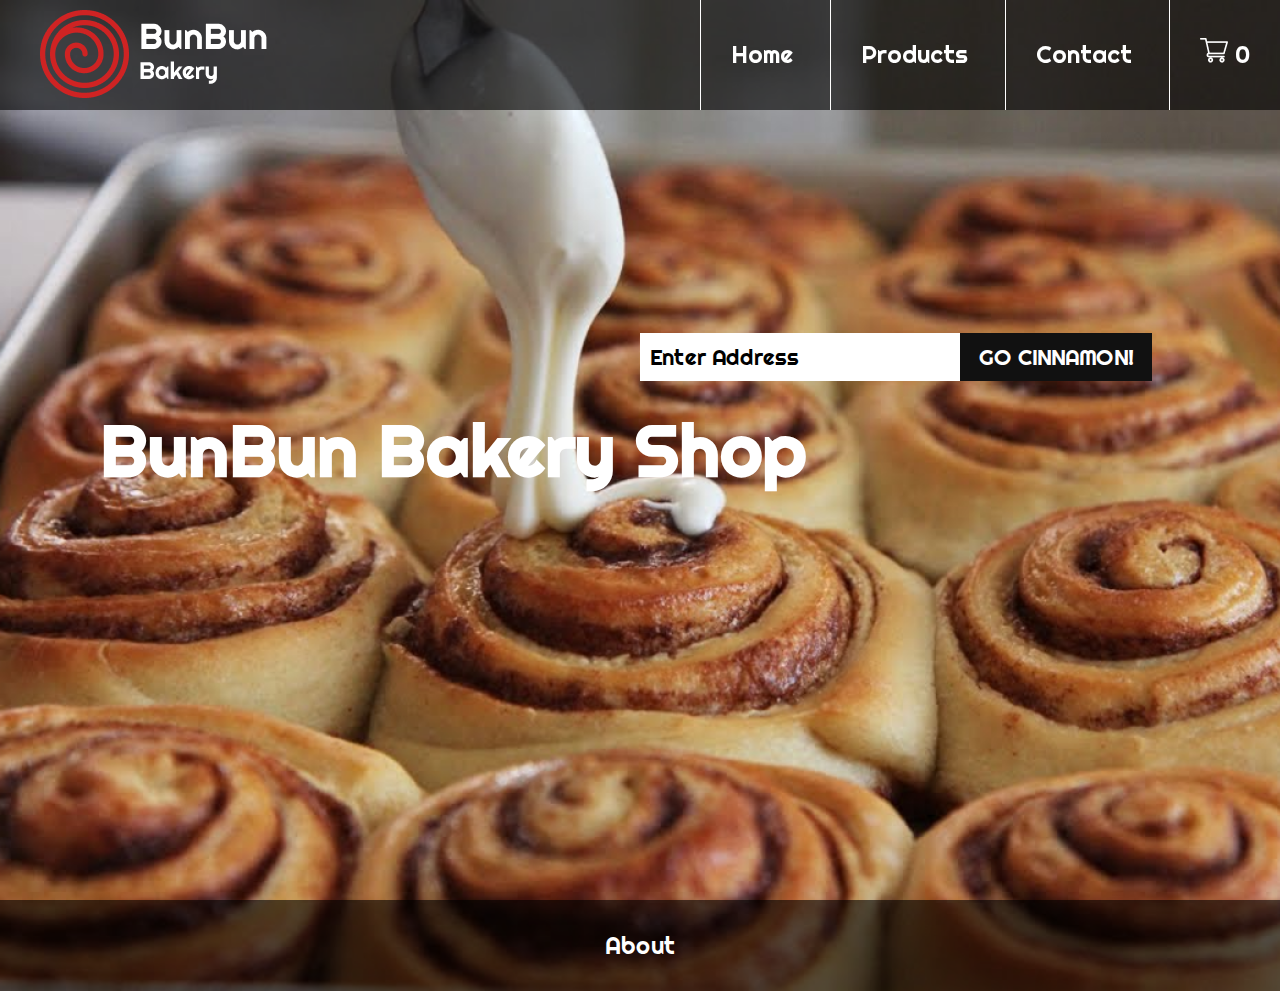
<file: index.html>
<!DOCTYPE html>
<html lang="en">

	<head>
		<meta charset="UTF-8" />
	    <meta name="viewport" content="width=device-width, initial-scale=1.0" />
		<title>BunBunBakeryShop</title>

		<link rel="stylesheet" type="text/css" href="hw5styles.css" />
		<link rel="preconnect" href="https://fonts.gstatic.com">
		<link href="https://fonts.googleapis.com/css2?family=Righteous&display=swap" rel="stylesheet">
		
		<script src="script.js" type="text/javascript" defer></script>


		
	</head>

	<body>

		<div id="main">	
			<div class="home-content">


			
				<!--Nav Bar-->
				
				<div class="navbar">
					<nav>
						<img src="iconnew.png"  alt= "Icon" class="logo"/>
						<ul>
						  <li><a>Home</a></li>
						 <li><a href="hw6a.html">Products</a></li>
						  <li><a >Contact</a></li>
						  <li><a href="hw6a.html"> <img src="cart1.png"  alt= "cart" id="cart-icon"></i> 0</a></li>

						  
						</ul>
					</nav>
				</div>
				

				<!--main page-->
				<div class="mid">
					<div class="text">
						<h1> BunBun Bakery Shop </h1>	
					</div>
					<form class="typead" action="hw6a.html" >
							<label for="address"></label><br>
							<input type="text" id="address" name="address" value="Enter Address"><br>
							<button type="submit" value="Go Cinnamon!">Go Cinnamon!</button>  
					</form> 
				</div>
				
				
				

				<div class="footer">
			 		<p>About</p>
				</div>
			</div>
		</div>	





	</body>
</html>
</file>
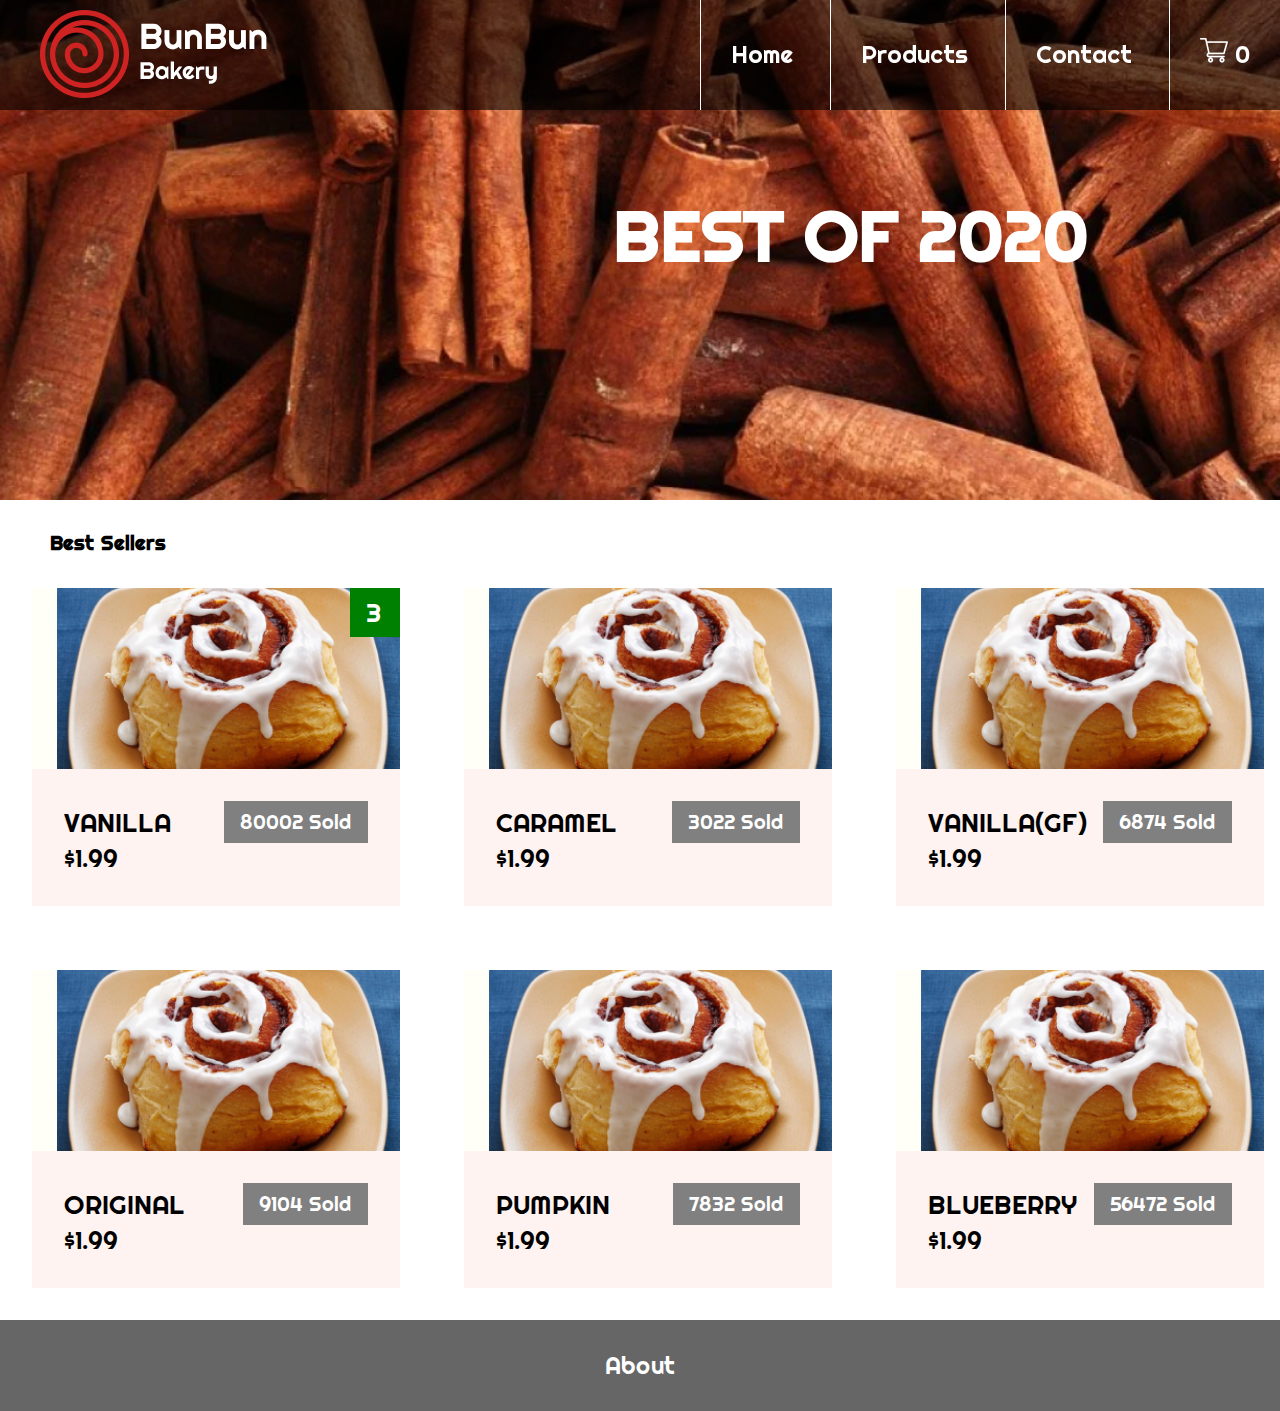
<file: hw5product.html>
<!DOCTYPE html>
<html lang="en">

<head>
		<meta charset="UTF-8" />
	    <meta name="viewport" content="width=device-width, initial-scale=1.0" />
		<title>BunBunBakeryShop</title>

		<link rel="stylesheet" type="text/css" href="hw5styles.css" />
		<link rel="preconnect" href="https://fonts.gstatic.com">
		<link href="https://fonts.googleapis.com/css2?family=Righteous&display=swap" rel="stylesheet">
		
		

		<script src="script.js"    type="text/javascript" defer ></script>

		
	</head>

<body>

	<div class="producttop">
		<!--Nav Bar-->

		<div class="navbar">
			<nav>
				<img src="iconnew.png" alt="Icon" class="logo" />
				<ul>
					<li><a href="index.html">Home</a></li>
					<li><a href="hw5product.html">Products</a></li>
					<li><a>Contact</a></li>
					<li><a href="hw6a.html"> <img src="cart1.png" alt="cart" id="cart-icon"></i> 0</a></li>


				</ul>
			</nav>
		</div>
	</div>
	<div class="promotion">
		<h1> Best of 2020 </h1>
	</div>
	<div class="productpage">
		<h1> Best Sellers</h1>
		<div class="product-items">

			<!--start of a product-->
			<div class="product">
				<div class="product-content">
					<div class="product-img">
						<a href="hw5spec.html"><img src="cinnamon1.png" alt="cinnamon picture"></a>

					</div>

				</div>
				<div class="product-info">
					<div class="product-text">
						<h2 class="flavor">Vanilla</h2>

						<div class="num-sold">
							<p> 80002 Sold </p>
						</div>
					</div>

					<p class="price"> $1.99</p>
				</div>

				<div class="number">
					<h2 class="flavor">3</h2>
				</div>

			</div>
			<!--end of a product-->


			<!--start of a product-->
			<div class="product">
				<div class="product-content">
					<div class="product-img">
						<a href="hw5spec.html"><img src="cinnamon1.png" alt="cinnamon picture"></a>

					</div>

				</div>
				<div class="product-info">
					<div class="product-text">
						<h2 class="flavor">Caramel</h2>

						<div class="num-sold">
							<p> 3022 Sold </p>
						</div>
					</div>

					<p class="price"> $1.99</p>
				</div>



			</div>
			<!--end of a product-->

			<!--start of a product-->
			<div class="product">
				<div class="product-content">
					<div class="product-img">
						<a href="hw5spec.html"><img src="cinnamon1.png" alt="cinnamon picture"></a>

					</div>

				</div>
				<div class="product-info">
					<div class="product-text">
						<h2 class="flavor">Vanilla(GF)</h2>

						<div class="num-sold">
							<p> 6874 Sold </p>
						</div>
					</div>

					<p class="price"> $1.99</p>
				</div>



			</div>
			<!--end of a product-->

			<!--start of a product-->
			<div class="product">
				<div class="product-content">
					<div class="product-img">
						<a href="hw5spec.html"><img src="cinnamon1.png" alt="cinnamon picture"></a>

					</div>

				</div>
				<div class="product-info">
					<div class="product-text">
						<h2 class="flavor">Walnut</h2>

						<div class="num-sold">
							<p> 995 Sold </p>
						</div>
					</div>

					<p class="price"> $1.99</p>
				</div>



			</div>
			<!--end of a product-->

			<!--start of a product-->
			<div class="product">
				<div class="product-content">
					<div class="product-img">
						<a href="hw5spec.html"><img src="cinnamon1.png" alt="cinnamon picture"></a>

					</div>

				</div>
				<div class="product-info">
					<div class="product-text">
						<h2 class="flavor">Original</h2>

						<div class="num-sold">
							<p> 9104 Sold </p>
						</div>
					</div>

					<p class="price"> $1.99</p>
				</div>



			</div>
			<!--end of a product-->

			<!--start of a product-->
			<div class="product">
				<div class="product-content">
					<div class="product-img">
						<a href="hw5spec.html"><img src="cinnamon1.png" alt="cinnamon picture"></a>

					</div>

				</div>
				<div class="product-info">
					<div class="product-text">
						<h2 class="flavor">Pumpkin</h2>

						<div class="num-sold">
							<p> 7832 Sold </p>
						</div>
					</div>

					<p class="price"> $1.99</p>
				</div>



			</div>
			<!--end of a product-->

			<!--start of a product-->
			<div class="product">
				<div class="product-content">
					<div class="product-img">
						<a href="hw5spec.html"><img src="cinnamon1.png" alt="cinnamon picture"></a>

					</div>

				</div>
				<div class="product-info">
					<div class="product-text">
						<h2 class="flavor">Blueberry</h2>

						<div class="num-sold">
							<p> 56472 Sold </p>
						</div>
					</div>

					<p class="price"> $1.99</p>
				</div>



			</div>
			<!--end of a product-->

			<!--start of a product-->
			<div class="product">
				<div class="product-content">
					<div class="product-img">
						<a href="hw5spec.html"><img src="cinnamon1.png" alt="cinnamon picture"></a>

					</div>

				</div>
				<div class="product-info">
					<div class="product-text">
						<h2 class="flavor">Rainbow</h2>

						<div class="num-sold">
							<p> 5696 Sold </p>
						</div>
					</div>

					<p class="price"> $1.99</p>
				</div>



			</div>
			<!--end of a product-->

		</div>
		<div class="footer">
			<p>About</p>
		</div>
	</div>





</body>

</html>
</file>
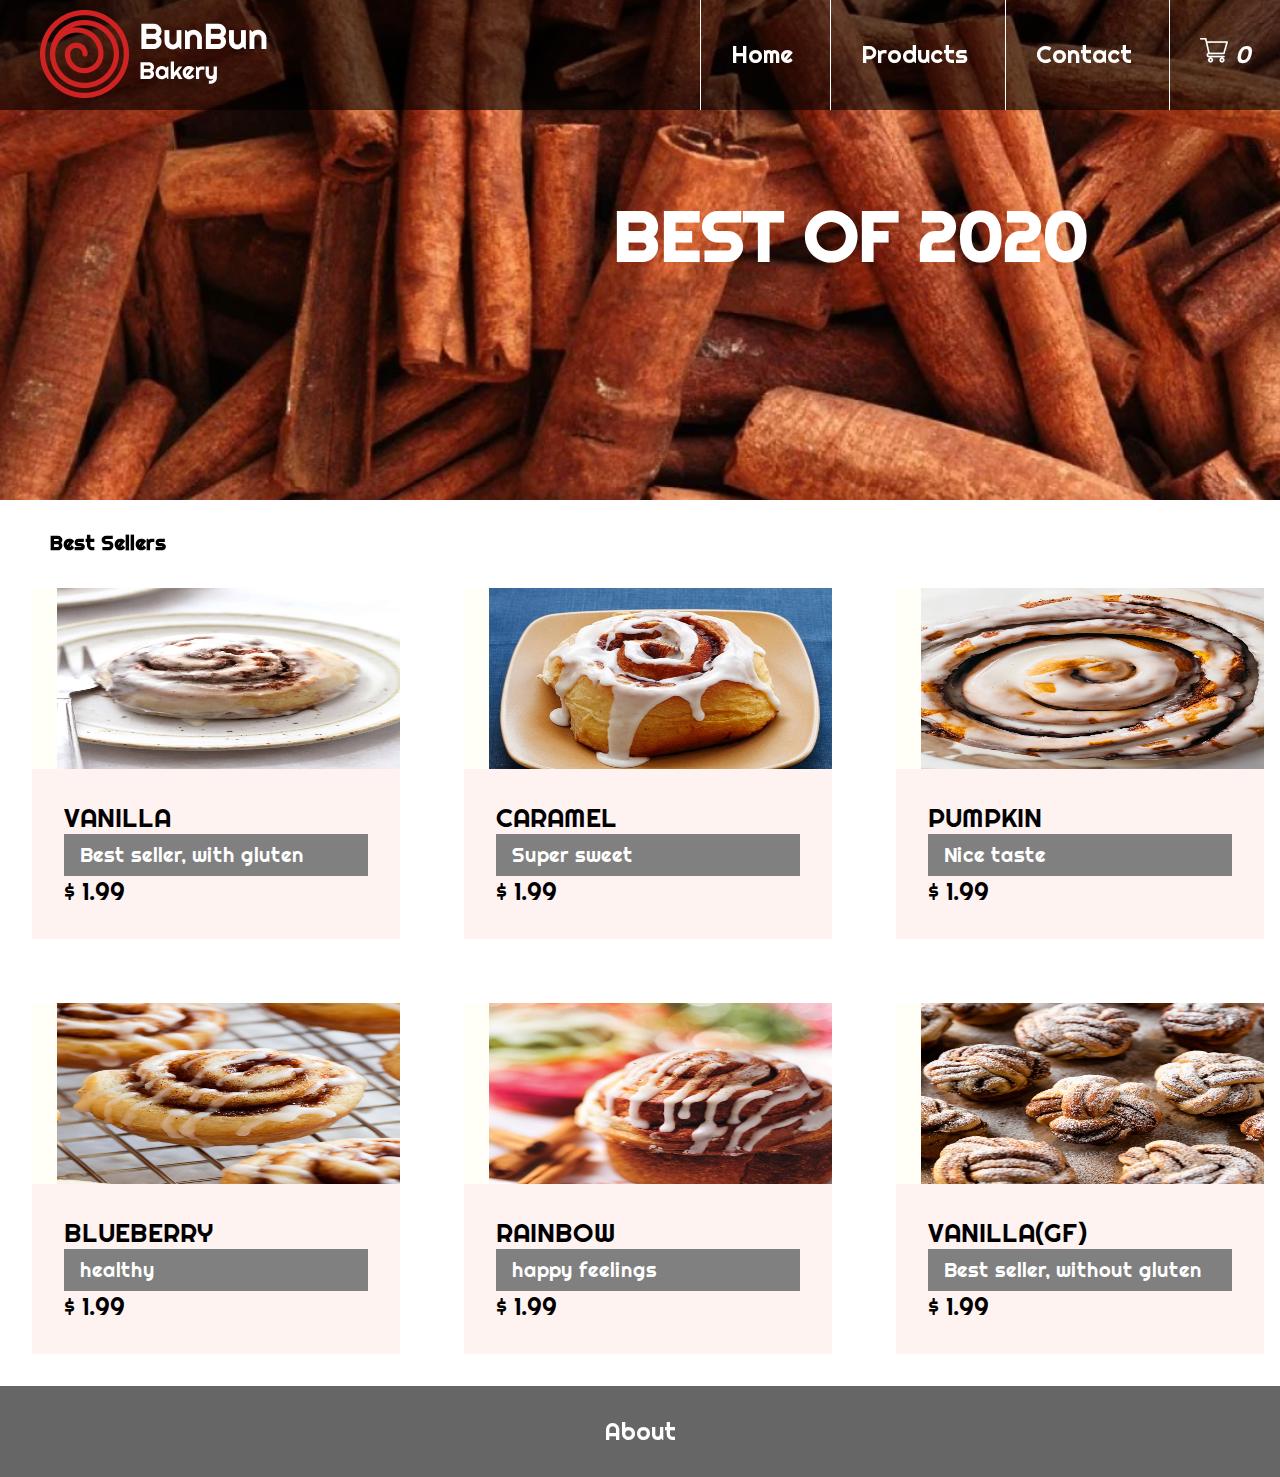
<file: hw6a.html>
<!DOCTYPE html>
<html lang="en">

<head>
		<meta charset="UTF-8" />
	    <meta name="viewport" content="width=device-width, initial-scale=1.0" />
		<title>BunBunBakeryShop</title>
		<link rel="stylesheet" href="./css/index.css">
		<link rel="stylesheet" type="text/css" href="hw5styles.css" />
		<link rel="preconnect" href="https://fonts.gstatic.com">
		<link href="https://fonts.googleapis.com/css2?family=Righteous&display=swap" rel="stylesheet">
		
	</head>

<body>
	<!-- shopping cart -->
	<div class="shopshadow">
		<div class="shopbox">
			<h1>CART<a href="javascript:;" class="closeshopcard">x</a></h1>
			<div class="cardline">
				<ul class="fn-clear">
					<li class="fn-clear listline">
						<div class="name fl"></div>
						<div class="sum fl">
							<a href="javascript:;">-</a>
							<span class="number"></span>
							<a href="javascript:;">+</a>
						</div>
						<div class="price fl"></div>
						<a href="javascript:;" class="delete fl"><img src="./delete.svg" alt=""></a>
					</li>
				</ul>
			</div>
			<p class="amountdata">Total: <span class="summoney">$</span></p>
			<a href="javascript:;" class="clickbtn">Checkout</a>
		</div>
	</div>
	<div class="pop">
		<div class="spec">
			<div class="spec-content">
				<a class="spec-close closebtn" href="javascript:;">X</a>
				<div class="spec-img">
					<img src="spec1.png" alt="vanilla flavor">
				</div>
				<div class="spec-text">
					<h1>Cart</h1>
					<div class="price">
						<h1>$1.99 </h1>
					</div>

					<div class="num-sold">
						<p> 5696 Sold </p>
					</div>
					<p>Best Seller of the Year</p>
					<p>Gluten, Sugar, Vanilla</p>
					<h2>Choose Glazing (required)</h2>
					<div class="glazing">
						<button type="button">None</button>
						<button type="button">Milk</button>
						<button type="button">Vanilla</button>
						<button type="button">Choc Milk</button>
					</div>
					<div class="f1 form">
						<label for="quantity">Quantity</label><br>
						<input type="number" id="quantity" name="quantity" min="1" max="12"><br>
						<button type="button" class="cardbtn">Add to Cart</button>
					</div>

				</div>
			</div>
		</div>
	</div>



	<div class="producttop">
		<!--Nav Bar-->

		<div class="navbar">
			<nav>
				<img src="iconnew.png" alt="Icon" class="logo" />
				<ul>
					<li><a href="index.html">Home</a></li>
					<li><a href="hw6a.html">Products</a></li>
					<li><a>Contact</a></li>
					<li><a href="javascript:;" class='showcard'> <img src="cart1.png" alt="cart" id="cart-icon"></i>
							<em class='cardsum'>0</em></a></li>


				</ul>
			</nav>
		</div>
	</div>

	<div class="promotion">
		<h1> Best of 2020 </h1>
	</div>
	<div class="productpage">
		<h1> Best Sellers</h1>
		<div class="product-items">

			<!--start of a product-->
			<!-- <div class="product">
				<div class="product-content">
					<div class="product-img">
						<a href="hw5spec.html"><img src="cinnamon1.png" alt="cinnamon picture"></a>

					</div>

				</div>
				<div class="product-info">
					<div class="product-info-top">
						<h2 class="flavor">Vanilla</h2>

						<div class="num-sold">
							<p> 80002 Sold </p>
						</div>
					</div>

					<p class="price"> $1.99</p>
				</div>

				<div class="number">
					<h2 class="flavor">3</h2>
				</div>

			</div> -->


		</div>
		<div class="footer">
			<p>About</p>
		</div>
	</div>

	<script src="./script.js"></script>
</body>

</html>
</file>
<file: hw5styles.css>
@import url('https://fonts.googleapis.com/css2?family=Poppins:ital,wght@0,200;0,300;0,400;0,500;0,600;0,700;0,800;1,200&display=swap');
body {
  font-size: 24px;
  font-family: 	Copperplate, Fantasy;
  
  margin: 0;
}



* {
	margin: 0;
	padding: 0;
	box-sizing: border-box;
	font-family: Righteous, Poppins, sans-serif;
}

.home-content{
  background-color: white;
  background-image: url("home.png");
  background-size: cover;
}


/*making navbar*/
.logo{
	position: absolute;
	padding-left: 40px;
	padding-top: 10px;
	cursor: pointer;
}
/*
.cartIcon{
	position: absolute;
	padding-left: 97%;
	padding-top: 45px;
	cursor: pointer;
	height: 10px;
	width:100%;
}
*/
nav {
  width: 100%;
  height: 110px;
  background-color: #0009;
  opacity: 1;
  line-height: 80px;
  z-index: 1000;
  position: fixed;

}


nav ul {
  list-style-type: none;
  margin: 0;
  padding-right: 0;
  float: right;
  display: inline-block;
 
}

nav ul li {
  list-style-type: none;
  display: inline-block;
  border-left: 1px solid white;

}

nav li a {
  display: block;
  color: white;
  text-align: center;
  padding-top:  15px;
  padding-bottom: 15px;
  padding-left:  30px;
  padding-right: 30px;
  text-decoration: none;
  transition: 500ms all;
}

/* Change the link color to #111 (black) on hover */
li a:hover {
  background-color: #111;
  transition: width .3s;
}

.active {
  background-color: #4CAF50;
}


/*footer*/

.footer {
  background-color: #0009;
  text-align: center;
  padding: 30px;
  color: white;
}

.mid {
  width: 100%;
  height: 100vh;
  background-color: #0000;
}

.text {
  position: absolute;
  color: white;
  size: 200%;
  width: 100%;
  min-height: 100vh;
  padding:100px;
  display: flex;
  justify-content: space-between;
  align-items: center;
  
}

.text h1{
  font-size: 3em;
}


.typead {
  position: relative;
  align-items: center;
  padding-left: 50%;
  padding-top: 26%;
  display: flex;

}

form.typead input[type=text] {
  padding: 10px;
  font-size: 22px;
  border: 2px red;
  float: left;
  width: 50%;
  background: white;

}

form.typead button {
  float: right;
  width: 30%;
  padding: 10px;
  background: #111;
  text-transform: uppercase;
  color: white; 
  font-size: 22px;
  border: 0px solid grey;
  border-left: none;
  cursor: pointer;

}
/*change color to red when hover*/
form.typead button:hover{
  background: red;
}

/*product page*/

.promotion{
	height: 510px;
	width: 100%;
	top: 0;
	position: fixed;
	background-image: url("promo.png");
	background-size: cover;
	



}

.promotion h1 {
	padding-top: 15%;
	padding-right: 15%;
	text-align: right;
	font-size: 70px;
	text-transform: uppercase;
	color: white;

}

.productpage{
	width: 100%;
	position: relative;
	top:500px;
	background-color: #fff;
	height: 100vh;

}

.productpage h1{
	padding-top: 30px;
	padding-left: 50px;
	font-size: 20px;
	margin: 0;

}

/*for each product*/ 
.flavor {
	font-weight: 200;
	font-size: 26px;
	text-transform: uppercase;

}

.product {
	margin: 2rem;
	position: relative;

}

.product-content {
	background-color: rgb(255, 255, 247);
	padding-left: 10px;
	cursor: pointer; 

}

.product-img{
    padding-left: 15px;
}
.product-img img{
	width: 343px;
	height: 181px;
	display: block;
}


.product-info{
    background: rgb(255, 243, 242);
    padding: 2rem;
}
.product-text{
    display: flex;
    justify-content: space-between;
    align-items: center;
}

.num-sold{
	background-color: grey;
	color: white;
	padding: 0.5rem 1rem;
	font-size: 20px;
}


.number {
	position: absolute;
    background: green;
    color: white;
    display: inline-block;
    padding: 0.5rem 1rem;
    position: absolute;
    top: 0;
    right: 0;
    z-index: 1;
    letter-spacing: 3px;
    cursor: pointer;
}




.product-items{
        display: grid;
        grid-template-columns: repeat(4, 1fr);
}

/* page for details of the cinnamon roll*/

.spec {
	display: flex;
	align-items: center;
	justify-content: center;
	position: fixed;
	width: 100vw;
	height: 100vh;
	bottom: 0;
	right: 0;
	background-color: #0009;
	z-index: 2;
	display: none;
	overflow: hidden;

}

.spec-content{
	position: relative;
	bottom: 0;
	right: 0;
	display: flex;
	align-items: center;
	max-width: 800px;
	max-height: 600px;
	width: 59%;
	height: 80%;
	background-color: white;


}

.spec-img{

	display: flex;
	justify-content: flex-end;
	align-content: flex-end;
	width: 50%;
	height: 100%;
	overflow: hidden;


}

.spec-img img{
	width: auto;
	height: 100%;

}

.spec-text {
	display: flex;
	flex-direction: column;
	justify-content: center;
	width: 59%;
	height: 100%;
	padding: 4rem;
}

.spec-text h1{
	font-size: 2rem;
	margin-bottom: 2rem;
	text-transform: uppercase;
	color: #0a0a0a;

}

.price h1{
	font-size: 1.5rem;
	margin-bottom: 1rem;
	
	color: red;

}
.spec-text h2{
	font-size: 1rem;
	margin-bottom: 2rem;
	
	color: #0a0a0a;

}
.spec-text p{
	font-size: 0.8rem;
	color: black;
	line-height: 1.5;
	
}

.spec-close{
	position: absolute;
	right: -1rem;
	top: -1rem;
	width: 3rem;
	height: 3rem;
	font-size: 0.875rem;
	font-size: 400;
	border-radius: 100%;
	background-color: #0a0a0a;
	z-index: 4;
	color: white;
	line-height: 3rem;
	text-align: center;
	cursor: pointer;
	text-decoration: none;
}

.glazing button{
	display: inline-block;
	background-color: #ddd;
	border: 3px red;
	color: black;
	padding: 10px;
	margin-bottom: 30px;

}
.glazing button.sure{
	background-color: red;
    color: white;
}
.glazing button:hover {
    background-color: red;
    color: white;
}

.form button{
	width: 200px;
}

.form button:hover {
    background-color: red;
    color: white;
}

.form button:onlick {
    background-color: black;
    color: white;
}

.f1 label{
	font-size: 20px;
}

.f1 input{
	width: 100px;
}

.f1 .form{
	width: 200px;

}


.spec-text .num-sold {
	text-align: center;
	width: 100px;
	background-color: aquamarine;
	margin-bottom: 2rem;
}
</file>
<file: css/index.css>
/*cart rendering*/
.shopshadow {
  position: fixed;
  left: 0;
  top: 0;
  width: 100%;
  height: 100%;
  background-color: rgba(0, 0, 0, 0.6);
  z-index: 888;
  display: none;
}
.shopshadow a {
  text-decoration: none;
  color: #333;
}
.shopshadow .shopbox {
  position: absolute;
  width: 600px;
  left: 50%;
  top: 50%;
  background-color: #fff;
  transform: translate(-50%, -50%);
  padding: 20px;
}
.shopshadow .shopbox .closeshopcard {
  float: right;
  font-size: 24px;
  line-height: 40px;
  padding: 0 10px;
}
.shopshadow .shopbox h1 {
  text-align: center;
  line-height: 40px;
}
.shopshadow .shopbox .listline {
  width: 100%;
}
.shopshadow .cardline ul {
  min-height: 140px;
  padding: 20px 0;
}
.shopshadow .cardline ul li {
  width: 100%;
  font-size: 18px;
  line-height: 40px;
  text-align: center;
  display: block;
}
.shopshadow .cardline ul li .name,
.shopshadow .cardline ul li .sum,
.shopshadow .cardline ul li .price,
.shopshadow .cardline ul li .delete {
  width: 25%;
}
.shopshadow .cardline ul li .name a,
.shopshadow .cardline ul li .sum a,
.shopshadow .cardline ul li .price a,
.shopshadow .cardline ul li .delete a {
  font-size: 18px;
  line-height: 40px;
}
.shopshadow .cardline ul li .name em,
.shopshadow .cardline ul li .sum em,
.shopshadow .cardline ul li .price em,
.shopshadow .cardline ul li .delete em {
  font-style: normal;
  font-size: 12px;
  font-weight: normal;
  color: #999;
}
.shopshadow .cardline ul li .name .sumnum,
.shopshadow .cardline ul li .sum .sumnum,
.shopshadow .cardline ul li .price .sumnum,
.shopshadow .cardline ul li .delete .sumnum {
  border: 1px solid #333;
  width: 60px;
  display: inline-block;
  border-radius: 10px;
  line-height: 30px;
}
.shopshadow .cardline ul li .delete img {
  width: 20px;
  vertical-align: middle;
}
.shopshadow .cardline ul li a:hover {
  background-color: #f4f4f4 !important;
}
.shopshadow .amountdata {
  text-align: right;
  font-size: 18px;
  line-height: 40px;
}
.shopshadow .amountdata span {
  font-weight: bold;
  font-size: 30px;
}
.clickbtn {
  background-color: #ec3838;
  color: #333;
  text-align: center;
  font-size: 14px;
  line-height: 30px;
  border-radius: 4px;
  display: block;
}
.fn-clear {
  overflow: hidden;
}
.fn-clear .fl {
  float: left;
}
.fn-clear .fr {
  float: right;
}
.btn-group {
  display: flex;
}
.btn-group .btn {
  flex-grow: 1;
}
/* button */
</file>
